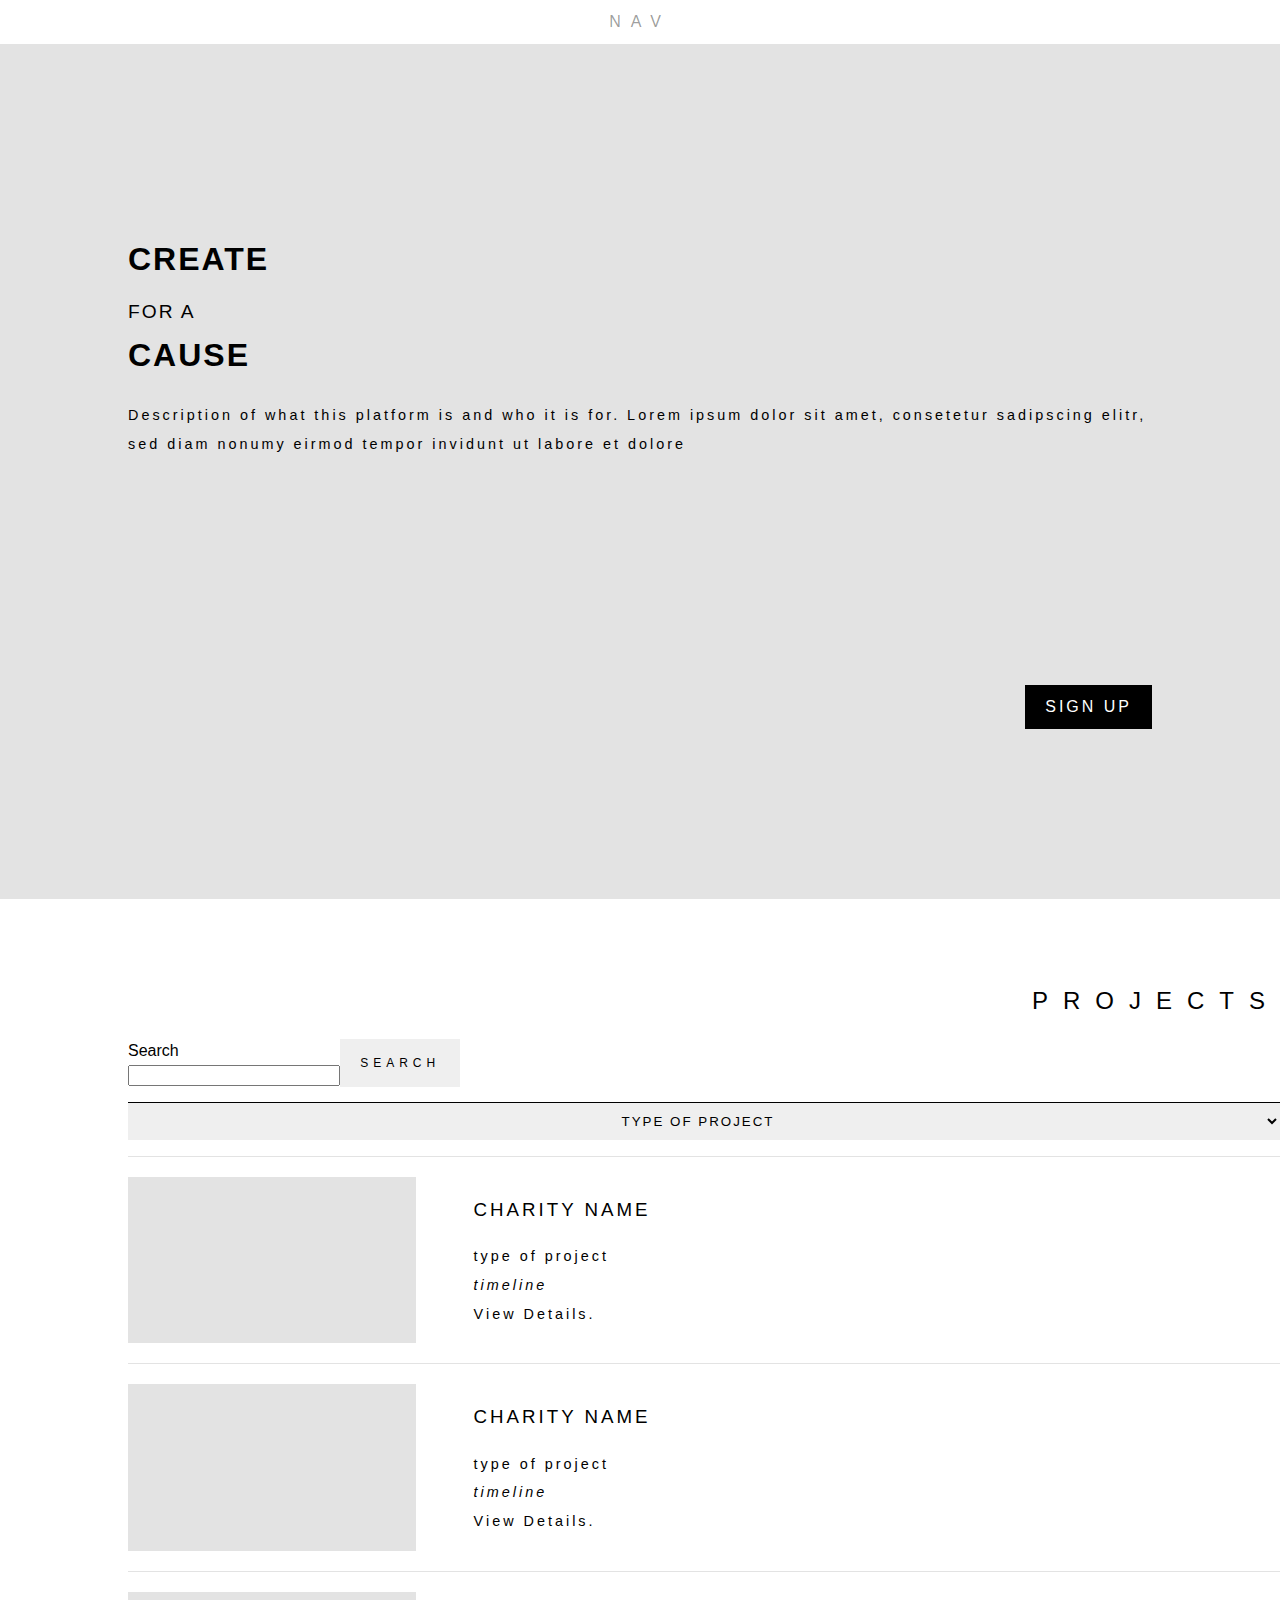
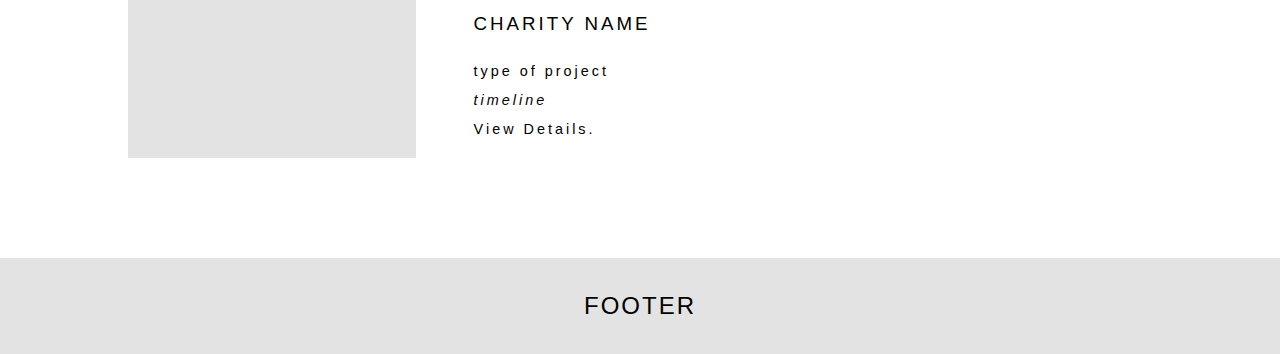
<file: index.html>
<!DOCTYPE html>
<html lang="en">
  <head>
    <meta charset="UTF-8" />
    <meta name="viewport" content="width=device-width, initial-scale=1.0" />
    <title>Create for a Cause Wireframes</title>
    <!-- styles -->
    <link rel="stylesheet" href="styles.css" type="text/css" />
  </head>
  <body>
    <header>
      <nav>nav</nav>
    </header>
    <section class="secondary-bg banner">
      <div class="banner-copy">
        <h1>Create<br /><span class="lighter-txt">for a</span><br />Cause</h1>
        <p>
          Description of what this platform is and who it is for. Lorem ipsum
          dolor sit amet, consetetur sadipscing elitr, sed diam nonumy eirmod
          tempor invidunt ut labore et dolore
        </p>
      </div>

      <a class="btn" href="/sign-up-form.html">Sign Up</a>
    </section>
    <section class="project-section">
      <h2 class="right-txt">projects</h2>
      <form class="search-projects-form">
        <div class="search-container">
          <label for="search">Search</label>
          <input id="search" type="text" name="search-query" />
        </div>
        <button type="submit">Search</button>
      </form>
      <form class="filter-project-form">
        <select>
          <option>type of project</option>
        </select>
      </form>
      <ul>
        <li class="project">
          <div class="project-img secondary-bg"></div>
          <div class="project-details">
            <h3 class="project-title">Charity Name</h3>
            <p>
              <b>type of project</b><br />
              <i>timeline</i><br />
              <a>View Details.</a>
            </p>
          </div>
        </li>

        <li class="project">
          <div class="project-img secondary-bg"></div>
          <div class="project-details">
            <h3 class="project-title">Charity Name</h3>
            <p>
              <b>type of project</b><br />
              <i>timeline</i><br />
              <a>View Details.</a>
            </p>
          </div>
        </li>

        <li class="project">
          <div class="project-img secondary-bg"></div>
          <div class="project-details">
            <h3 class="project-title">Charity Name</h3>
            <p>
              <b>type of project</b><br />
              <i>timeline</i><br />
              <a>View Details.</a>
            </p>
          </div>
        </li>
      </ul>
    </section>

    <footer class="secondary-bg">
      <h2>Footer</h2>
    </footer>
  </body>
</html>
</file>
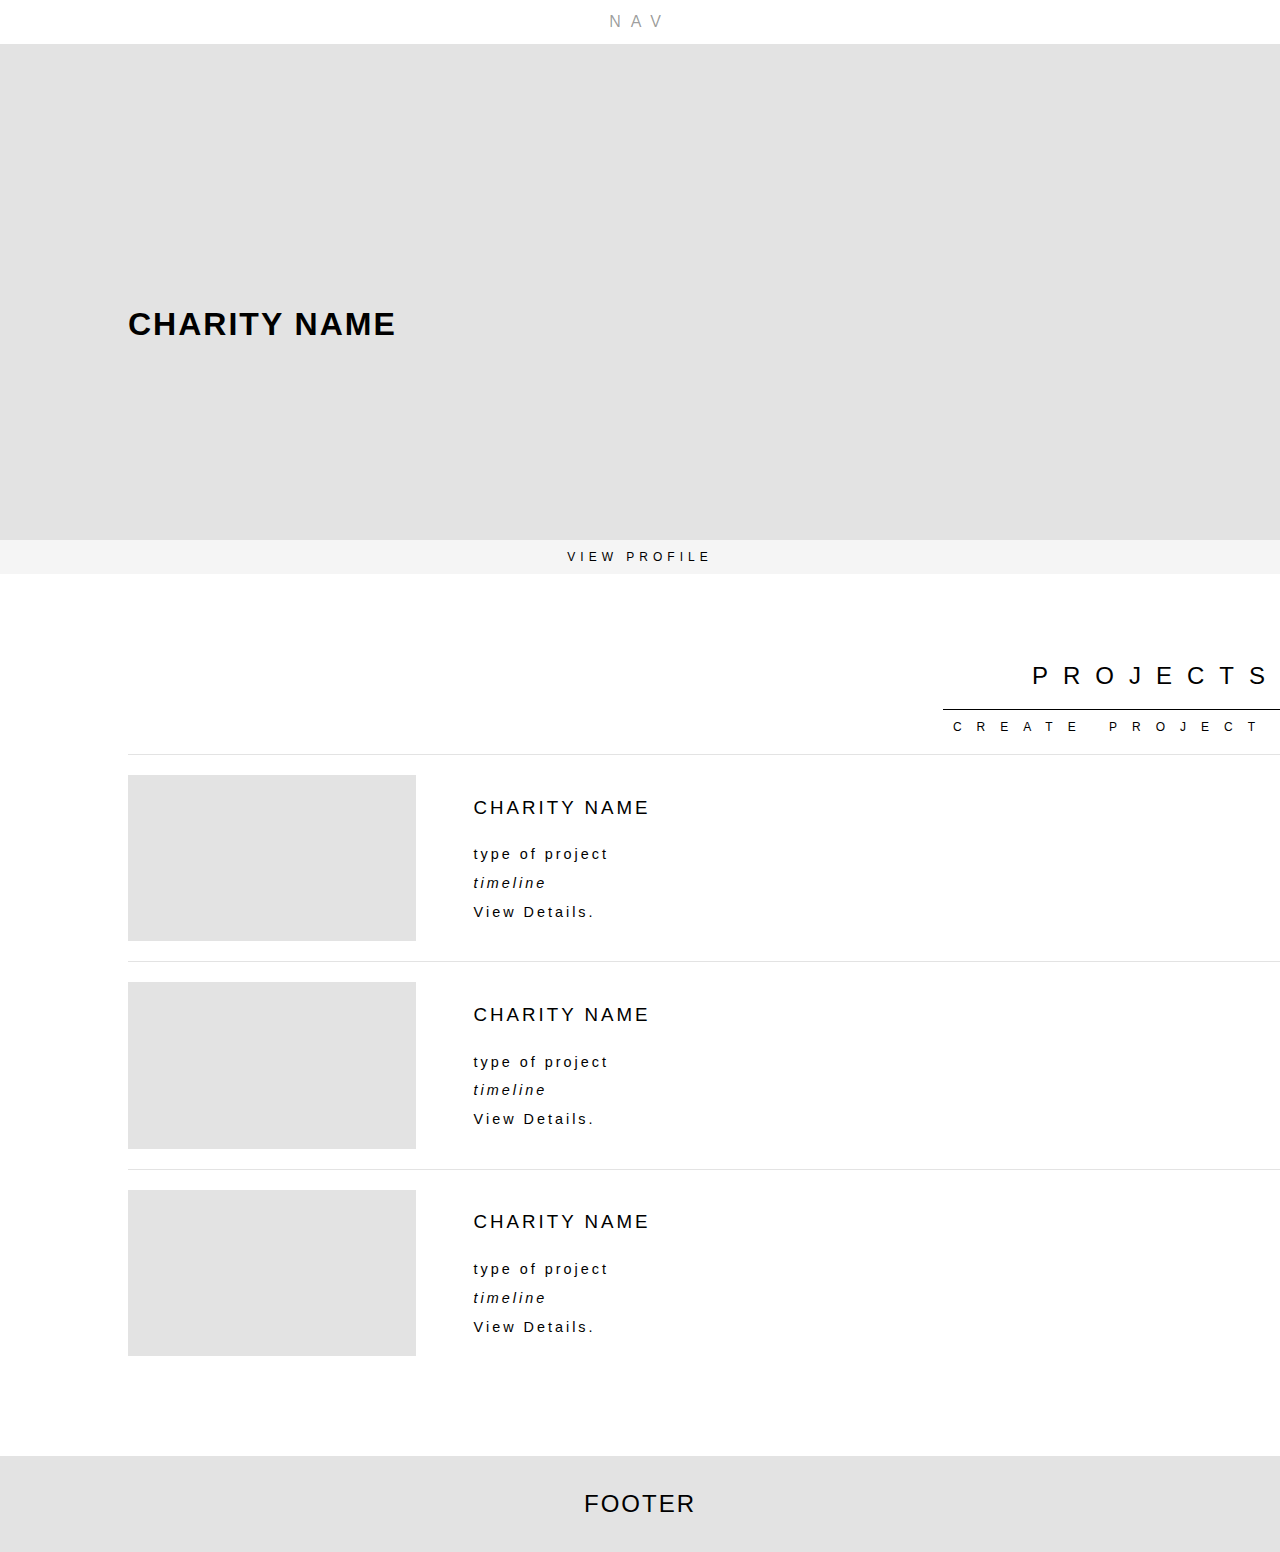
<file: homescreen.html>
<!DOCTYPE html>
<html lang="en">
  <head>
    <meta charset="UTF-8" />
    <meta name="viewport" content="width=device-width, initial-scale=1.0" />
    <title>Create for a Cause Homescreen</title>
    <!-- styles -->
    <link rel="stylesheet" href="styles.css" type="text/css" />
  </head>
  <body>
    <header>
      <nav>nav</nav>
    </header>
    <section class="secondary-bg small-banner">
      <h1 class="profile-title">Charity Name</h1>
      <button class="full-btn third-bg">view profile</button>
    </section>

    <section class="project-section right-txt">
      <h2 class="right-txt">projects</h2>
      <a href="create-project.html" class="create-project-btn"
        >Create Project</a
      >
      <ul>
        <li class="project">
          <div class="project-img secondary-bg"></div>
          <div class="project-details">
            <h3 class="project-title">Charity Name</h3>
            <p>
              <b>type of project</b><br />
              <i>timeline</i><br />
              <a>View Details.</a>
            </p>
          </div>
        </li>

        <li class="project">
          <div class="project-img secondary-bg"></div>
          <div class="project-details">
            <h3 class="project-title">Charity Name</h3>
            <p>
              <b>type of project</b><br />
              <i>timeline</i><br />
              <a>View Details.</a>
            </p>
          </div>
        </li>

        <li class="project">
          <div class="project-img secondary-bg"></div>
          <div class="project-details">
            <h3 class="project-title">Charity Name</h3>
            <p>
              <b>type of project</b><br />
              <i>timeline</i><br />
              <a>View Details.</a>
            </p>
          </div>
        </li>
      </ul>
    </section>

    <footer class="secondary-bg">
      <h2>Footer</h2>
    </footer>
  </body>
</html>
</file>
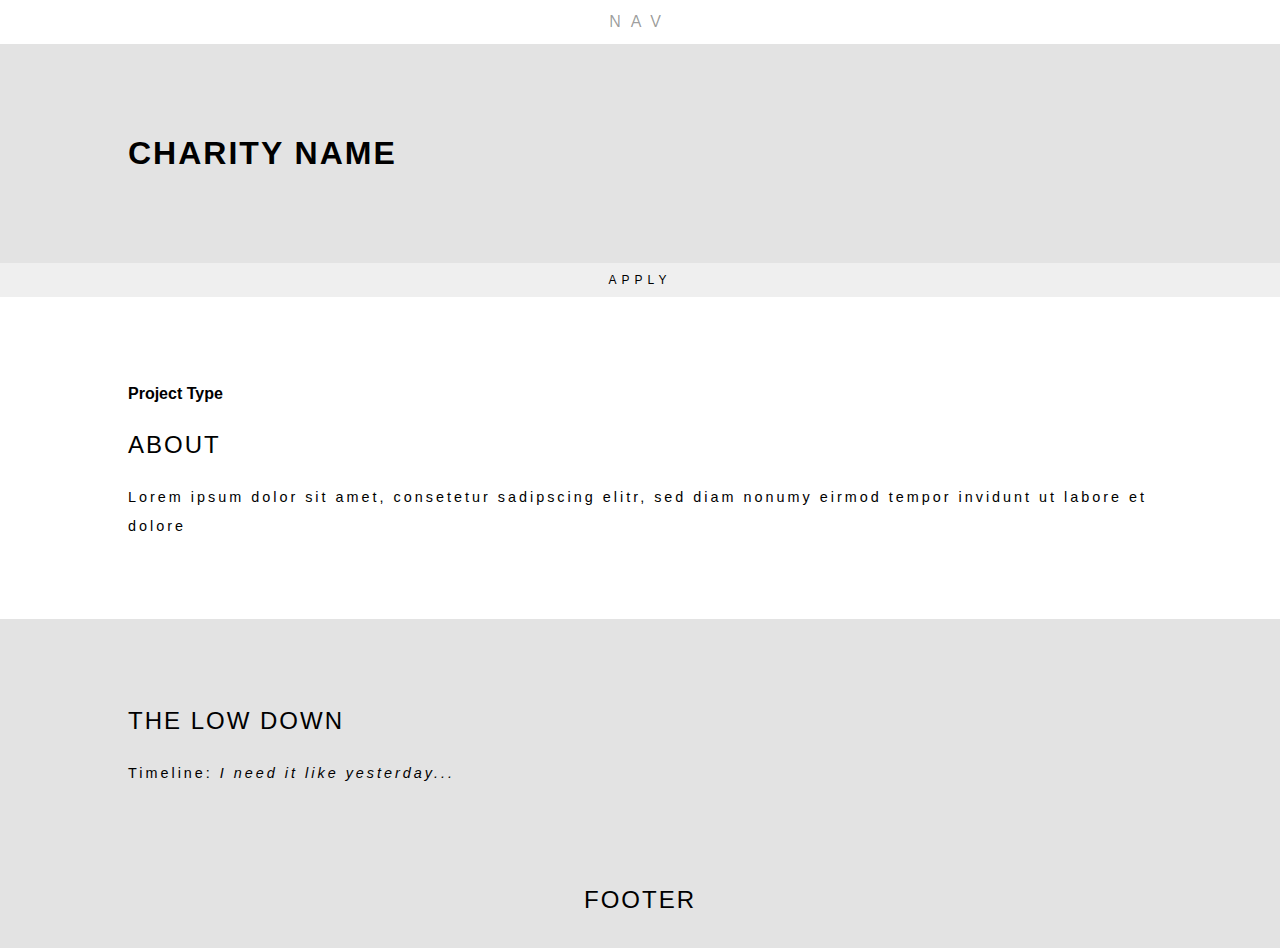
<file: project-page.html>
<!DOCTYPE html>
<html lang="en">
  <head>
    <meta charset="UTF-8" />
    <meta name="viewport" content="width=device-width, initial-scale=1.0" />
    <title>Create for a Cause Wireframes</title>
    <!-- styles -->
    <link rel="stylesheet" href="styles.css" type="text/css" />
  </head>
  <body>
    <header>
      <nav>nav</nav>
    </header>

    <section class="secondary-bg">
      <h1>Charity Name</h1>
    </section>

    <button class="full-btn">apply</button>

    <section>
      <h4>Project Type</h4>
      <h2>About</h2>
      <p>
        Lorem ipsum dolor sit amet, consetetur sadipscing elitr, sed diam nonumy
        eirmod tempor invidunt ut labore et dolore
      </p>
    </section>

    <section class="secondary-bg">
      <h2>the low down</h2>
      <b>Timeline: </b> <i>I need it like yesterday...</i>
    </section>

    <footer class="secondary-bg">
      <h2>Footer</h2>
    </footer>
  </body>
</html>
</file>
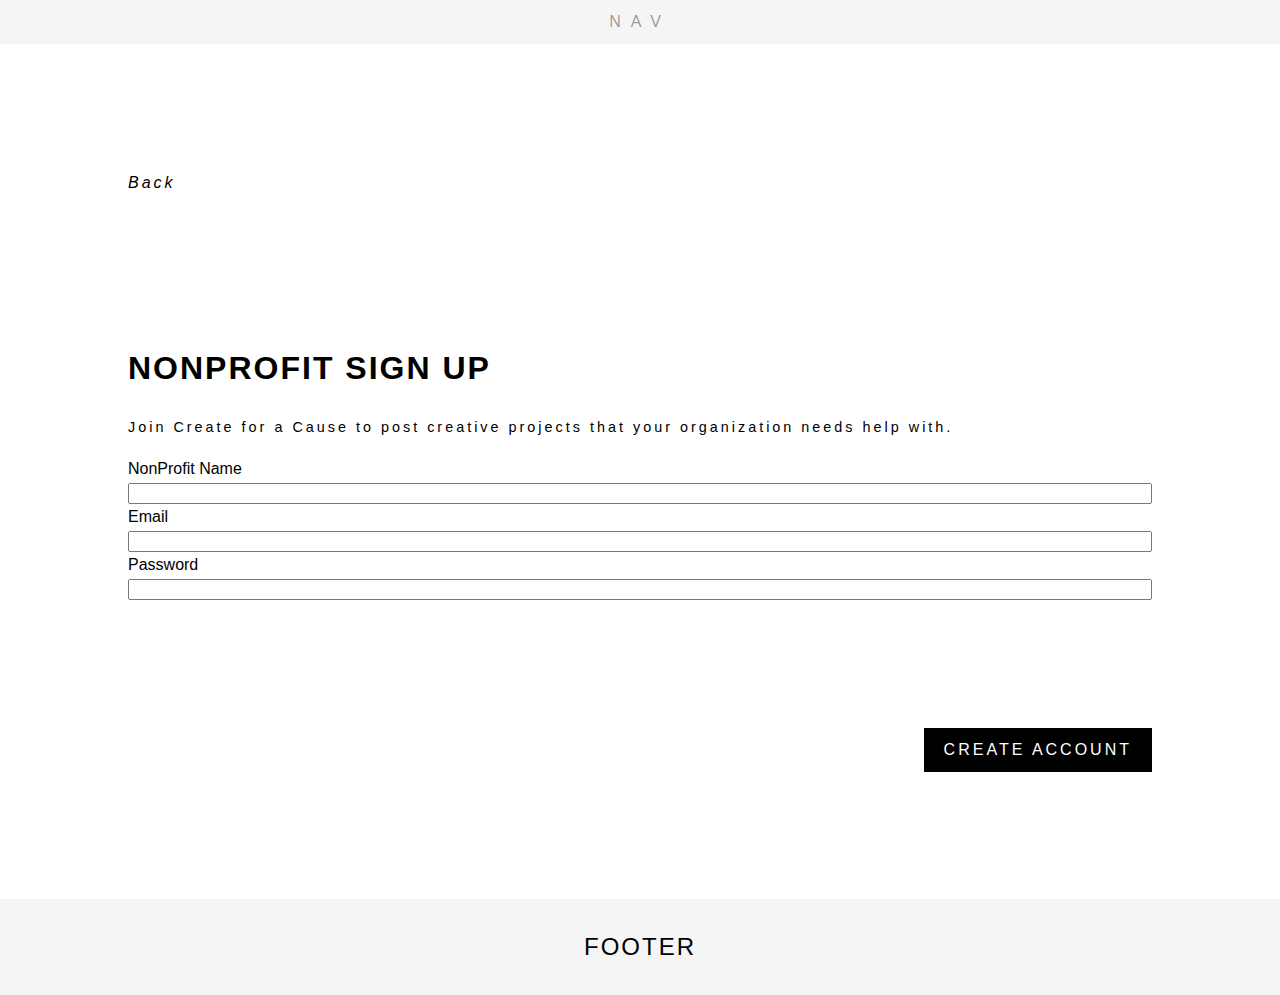
<file: sign-up-form.html>
<!DOCTYPE html>
<html lang="en">
  <head>
    <meta charset="UTF-8" />
    <meta name="viewport" content="width=device-width, initial-scale=1.0" />
    <title>Create for a Cause Sign Up</title>
    <!-- styles -->
    <link rel="stylesheet" href="styles.css" type="text/css" />
  </head>
  <body>
    <header class="third-bg">
      <nav>nav</nav>
    </header>

    <section class="sign-up-container banner">
      <a class="back-btn" href="/index.html">Back</a>

      <div>
        <h1>Nonprofit Sign Up</h1>
        <p>
          Join Create for a Cause to post creative projects that your
          organization needs help with.
        </p>
        <form class="sign-up-form">
          <label for="name">NonProfit Name</label>
          <input id="name" type="text" />

          <label for="email">Email</label>
          <input id="email" type="text" />

          <label for="password">Password</label>
          <input id="password" type="text" />
        </form>
      </div>

      <a class="btn" href="/homescreen.html">Create Account</a>
    </section>

    <footer class="third-bg">
      <h2>Footer</h2>
    </footer>
  </body>
</html>
</file>
<file: styles.css>
* {
  box-sizing: border-box;
  font-family: 'Helvetica', sans-serif;
}

body {
  margin: 0;
  line-height: 1.5;
}

/* navigation */
nav {
  padding: 10px;
  text-transform: uppercase;
  text-align: center;
  letter-spacing: 10px;
  color: rgba(0, 0, 0, 0.4);
}

/* typography */
h1,
h2 {
  text-transform: uppercase;
  letter-spacing: 2px;
}

h2 {
  font-weight: 100;
}

p,
b,
i {
  font-size: 0.9rem;
  letter-spacing: 3px;
  line-height: 2;
  font-weight: 100;
}

.lighter-txt {
  font-weight: 100;
  font-size: 1.2rem;
}

.right-txt {
  text-align: right;
  letter-spacing: 15px;
}

/* containers */
section {
  padding: 5% 10%;
}

.banner {
  height: 95vh;
  display: flex;
  flex-direction: column;
  justify-content: space-around;
}

.small-banner {
  padding: 5% 0 0 0;
}

/* buttons and links */
button {
  outline: none;
  border: none;
  padding: 10px 20px;
  text-transform: uppercase;
  letter-spacing: 5px;
  text-align: center;
  font-size: 0.75rem;
}

.full-btn {
  width: 100%;
}

.btn {
  background-color: black;
  color: white;
  align-self: flex-end;
  justify-self: flex-end;
  text-align: center;
  text-transform: uppercase;
  padding: 10px 20px;
  letter-spacing: 3px;
  text-decoration: none;
}

.btn:hover {
  background-color: rgba(0, 0, 0, 0.76);
}

a {
  color: inherit;
  text-decoration: none;
}

/* lists  */
ul {
  list-style: none;
  padding-left: 0;
  text-align: left;
}

/* projects */
.project-section {
  padding-right: 0;
}

.project {
  border-top: 1px solid rgba(0, 0, 0, 0.11);
  padding: 20px 0;
  display: flex;
  justify-content: space-between;
}

.project-img {
  width: 25%;
}

.project-details {
  width: 70%;
}

.project-title {
  text-transform: uppercase;
  letter-spacing: 3px;
  font-weight: 100;
}

/* forms */
.search-projects-form {
  display: flex;
  margin-bottom: 15px;
}

label,
input {
  width: 100%;
}

select {
  width: 100%;
  border: 0;
  border-top: 1px solid #000;
  text-transform: uppercase;
  letter-spacing: 2px;
  padding: 10px 15px;
  text-align: center;
}

footer {
  margin: 0;
  padding: 10px;
  text-align: center;
}

/* sign up page */
.sign-up-container {
  justify-content: space-around;
}

.back-btn {
  font-style: italic;
  letter-spacing: 3px;
  text-decoration: none;
}

.sign-up-container .btn {
  justify-self: flex-end;
  align-self: flex-end;
}

/* profile page */

.profile-title {
  margin: 15% 10% 15% 10%;
}

.create-project-btn {
  width: 100%;
  border-top: 1px solid #000;
  padding: 10px;
  text-transform: uppercase;
  font-size: 0.75rem;
}

.create-project-btn:hover {
  background-color: #000;
  color: white;
}

/* helpers */
.secondary-bg {
  background-color: rgba(0, 0, 0, 0.11);
}

.third-bg {
  background-color: rgba(245, 245, 245, 1);
}
</file>
